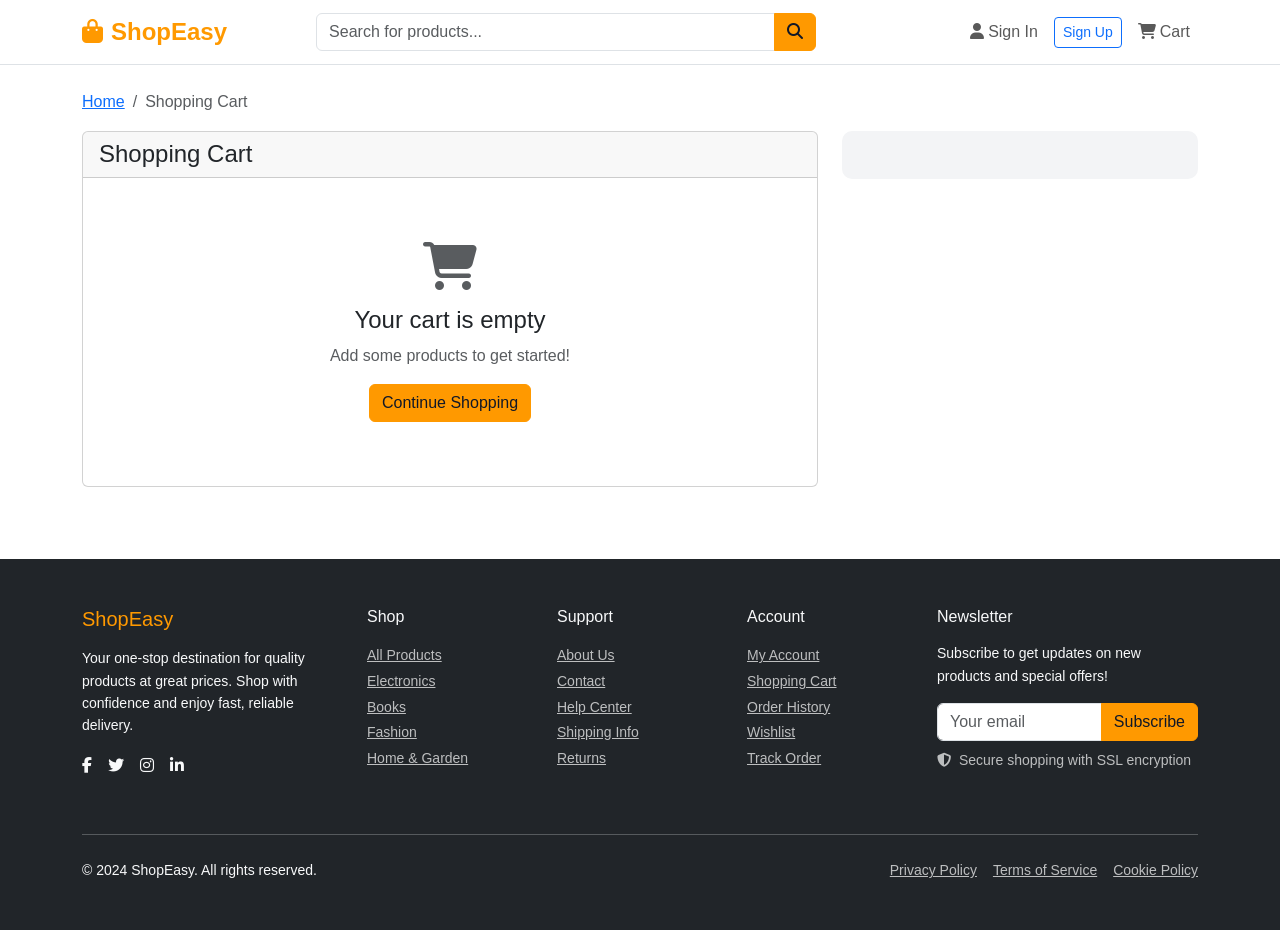
<file: cart.html>
<!DOCTYPE html>
<html lang="en">
<head>
    <meta charset="UTF-8">
    <meta name="viewport" content="width=device-width, initial-scale=1.0">
    <title>Shopping Cart - ShopEasy</title>
    <meta name="description" content="Review your cart items, update quantities, apply coupon codes, and proceed to secure checkout.">
    <meta name="keywords" content="shopping cart, cart items, checkout, coupon code, order summary">
    
    <!-- Bootstrap CSS -->
    <link href="https://cdn.jsdelivr.net/npm/bootstrap@5.3.0/dist/css/bootstrap.min.css" rel="stylesheet">
    <!-- Font Awesome -->
    <link rel="stylesheet" href="https://cdnjs.cloudflare.com/ajax/libs/font-awesome/6.4.0/css/all.min.css">
    <!-- Custom CSS -->
    <link rel="stylesheet" href="assets/css/styles.css">
</head>
<body>
    <!-- Header -->
    <div id="header-placeholder"></div>

    <main class="py-4">
        <div class="container">
            <!-- Breadcrumbs -->
            <nav aria-label="breadcrumb">
                <ol class="breadcrumb">
                    <li class="breadcrumb-item"><a href="index.html">Home</a></li>
                    <li class="breadcrumb-item active" aria-current="page">Shopping Cart</li>
                </ol>
            </nav>

            <div class="row">
                <!-- Cart Items -->
                <div class="col-lg-8">
                    <div class="card">
                        <div class="card-header">
                            <h4 class="mb-0">Shopping Cart</h4>
                        </div>
                        <div class="card-body">
                            <div id="cart-items">
                                <!-- Cart items will be loaded here by JavaScript -->
                            </div>
                        </div>
                    </div>
                </div>

                <!-- Order Summary -->
                <div class="col-lg-4">
                    <div class="cart-summary">
                        <div id="cart-summary">
                            <!-- Order summary will be loaded here by JavaScript -->
                        </div>
                    </div>
                </div>
            </div>
        </div>
    </main>

    <!-- Footer -->
    <div id="footer-placeholder"></div>

    <!-- Bootstrap JS -->
    <script src="https://cdn.jsdelivr.net/npm/bootstrap@5.3.0/dist/js/bootstrap.bundle.min.js"></script>
    <!-- Custom JS -->
    <script src="assets/js/app.js"></script>
    
    <script>
        // Load header and footer components
        document.addEventListener('DOMContentLoaded', function() {
            // Load header
            fetch('components/header.html')
                .then(response => response.text())
                .then(data => {
                    document.getElementById('header-placeholder').innerHTML = data;
                    // Re-initialize any event listeners after loading header
                    setTimeout(initializeApp, 100);
                });
            
            // Load footer
            fetch('components/footer.html')
                .then(response => response.text())
                .then(data => {
                    document.getElementById('footer-placeholder').innerHTML = data;
                });
        });
    </script>
</body>
</html>
</file>
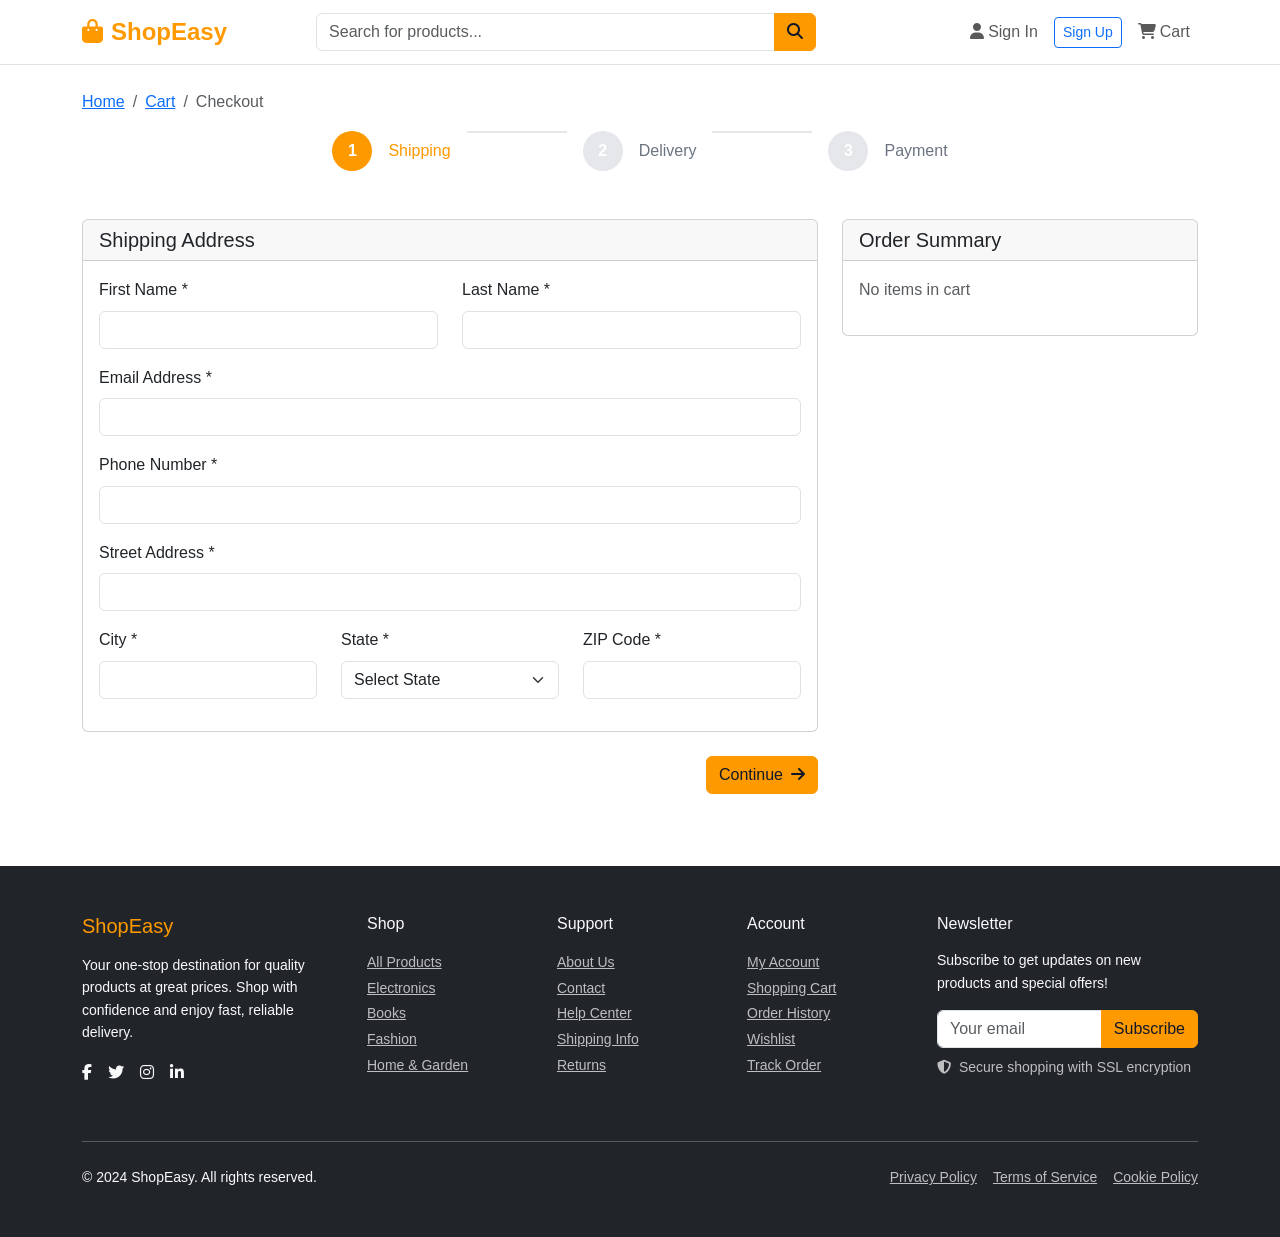
<file: checkout.html>
<!DOCTYPE html>
<html lang="en">
<head>
    <meta charset="UTF-8">
    <meta name="viewport" content="width=device-width, initial-scale=1.0">
    <title>Checkout - ShopEasy</title>
    <meta name="description" content="Complete your purchase with secure checkout. Enter shipping details and review your order before payment.">
    <meta name="keywords" content="checkout, shipping, billing, payment, secure checkout">
    
    <!-- Bootstrap CSS -->
    <link href="https://cdn.jsdelivr.net/npm/bootstrap@5.3.0/dist/css/bootstrap.min.css" rel="stylesheet">
    <!-- Font Awesome -->
    <link rel="stylesheet" href="https://cdnjs.cloudflare.com/ajax/libs/font-awesome/6.4.0/css/all.min.css">
    <!-- Custom CSS -->
    <link rel="stylesheet" href="assets/css/styles.css">
</head>
<body>
    <!-- Header -->
    <div id="header-placeholder"></div>

    <main class="py-4">
        <div class="container">
            <!-- Breadcrumbs -->
            <nav aria-label="breadcrumb">
                <ol class="breadcrumb">
                    <li class="breadcrumb-item"><a href="index.html">Home</a></li>
                    <li class="breadcrumb-item"><a href="cart.html">Cart</a></li>
                    <li class="breadcrumb-item active" aria-current="page">Checkout</li>
                </ol>
            </nav>

            <!-- Step Indicator -->
            <div class="step-indicator">
                <div class="step active">
                    <div class="step-number">1</div>
                    <span>Shipping</span>
                </div>
                <div class="step-line"></div>
                <div class="step">
                    <div class="step-number">2</div>
                    <span>Delivery</span>
                </div>
                <div class="step-line"></div>
                <div class="step">
                    <div class="step-number">3</div>
                    <span>Payment</span>
                </div>
            </div>

            <div class="row">
                <!-- Checkout Form -->
                <div class="col-lg-8">
                    <!-- Step 1: Shipping Address -->
                    <div class="checkout-step active" id="step-1">
                        <div class="card">
                            <div class="card-header">
                                <h5 class="mb-0">Shipping Address</h5>
                            </div>
                            <div class="card-body">
                                <form id="shippingForm">
                                    <div class="row">
                                        <div class="col-md-6 mb-3">
                                            <label for="firstName" class="form-label">First Name *</label>
                                            <input type="text" class="form-control" id="firstName" required>
                                        </div>
                                        <div class="col-md-6 mb-3">
                                            <label for="lastName" class="form-label">Last Name *</label>
                                            <input type="text" class="form-control" id="lastName" required>
                                        </div>
                                    </div>
                                    <div class="mb-3">
                                        <label for="email" class="form-label">Email Address *</label>
                                        <input type="email" class="form-control" id="email" required>
                                    </div>
                                    <div class="mb-3">
                                        <label for="phone" class="form-label">Phone Number *</label>
                                        <input type="tel" class="form-control" id="phone" required>
                                    </div>
                                    <div class="mb-3">
                                        <label for="address" class="form-label">Street Address *</label>
                                        <input type="text" class="form-control" id="address" required>
                                    </div>
                                    <div class="row">
                                        <div class="col-md-4 mb-3">
                                            <label for="city" class="form-label">City *</label>
                                            <input type="text" class="form-control" id="city" required>
                                        </div>
                                        <div class="col-md-4 mb-3">
                                            <label for="state" class="form-label">State *</label>
                                            <select class="form-select" id="state" required>
                                                <option value="">Select State</option>
                                                <option value="AL">Alabama</option>
                                                <option value="AK">Alaska</option>
                                                <option value="AZ">Arizona</option>
                                                <option value="AR">Arkansas</option>
                                                <option value="CA">California</option>
                                                <option value="CO">Colorado</option>
                                                <option value="CT">Connecticut</option>
                                                <option value="DE">Delaware</option>
                                                <option value="FL">Florida</option>
                                                <option value="GA">Georgia</option>
                                                <option value="HI">Hawaii</option>
                                                <option value="ID">Idaho</option>
                                                <option value="IL">Illinois</option>
                                                <option value="IN">Indiana</option>
                                                <option value="IA">Iowa</option>
                                                <option value="KS">Kansas</option>
                                                <option value="KY">Kentucky</option>
                                                <option value="LA">Louisiana</option>
                                                <option value="ME">Maine</option>
                                                <option value="MD">Maryland</option>
                                                <option value="MA">Massachusetts</option>
                                                <option value="MI">Michigan</option>
                                                <option value="MN">Minnesota</option>
                                                <option value="MS">Mississippi</option>
                                                <option value="MO">Missouri</option>
                                                <option value="MT">Montana</option>
                                                <option value="NE">Nebraska</option>
                                                <option value="NV">Nevada</option>
                                                <option value="NH">New Hampshire</option>
                                                <option value="NJ">New Jersey</option>
                                                <option value="NM">New Mexico</option>
                                                <option value="NY">New York</option>
                                                <option value="NC">North Carolina</option>
                                                <option value="ND">North Dakota</option>
                                                <option value="OH">Ohio</option>
                                                <option value="OK">Oklahoma</option>
                                                <option value="OR">Oregon</option>
                                                <option value="PA">Pennsylvania</option>
                                                <option value="RI">Rhode Island</option>
                                                <option value="SC">South Carolina</option>
                                                <option value="SD">South Dakota</option>
                                                <option value="TN">Tennessee</option>
                                                <option value="TX">Texas</option>
                                                <option value="UT">Utah</option>
                                                <option value="VT">Vermont</option>
                                                <option value="VA">Virginia</option>
                                                <option value="WA">Washington</option>
                                                <option value="WV">West Virginia</option>
                                                <option value="WI">Wisconsin</option>
                                                <option value="WY">Wyoming</option>
                                            </select>
                                        </div>
                                        <div class="col-md-4 mb-3">
                                            <label for="zipCode" class="form-label">ZIP Code *</label>
                                            <input type="text" class="form-control" id="zipCode" required>
                                        </div>
                                    </div>
                                </form>
                            </div>
                        </div>
                    </div>

                    <!-- Step 2: Delivery Method -->
                    <div class="checkout-step" id="step-2">
                        <div class="card">
                            <div class="card-header">
                                <h5 class="mb-0">Delivery Method</h5>
                            </div>
                            <div class="card-body">
                                <div class="form-check mb-3">
                                    <input class="form-check-input" type="radio" name="delivery" id="standard" value="standard" checked>
                                    <label class="form-check-label" for="standard">
                                        <strong>Standard Delivery</strong> - Free (3-5 business days)
                                        <br><small class="text-muted">Perfect for most orders</small>
                                    </label>
                                </div>
                                <div class="form-check mb-3">
                                    <input class="form-check-input" type="radio" name="delivery" id="express" value="express">
                                    <label class="form-check-label" for="express">
                                        <strong>Express Delivery</strong> - $15 (1-2 business days)
                                        <br><small class="text-muted">For urgent orders</small>
                                    </label>
                                </div>
                                <div class="form-check">
                                    <input class="form-check-input" type="radio" name="delivery" id="overnight" value="overnight">
                                    <label class="form-check-label" for="overnight">
                                        <strong>Overnight Delivery</strong> - $25 (Next business day)
                                        <br><small class="text-muted">For immediate needs</small>
                                    </label>
                                </div>
                            </div>
                        </div>
                    </div>

                    <!-- Step 3: Payment -->
                    <div class="checkout-step" id="step-3">
                        <div class="card">
                            <div class="card-header">
                                <h5 class="mb-0">Payment Method</h5>
                            </div>
                            <div class="card-body">
                                <p class="text-muted">You will be redirected to our secure payment page to complete your order.</p>
                                <div class="alert alert-info">
                                    <i class="fas fa-info-circle me-2"></i>
                                    We accept all major credit cards, PayPal, and other secure payment methods.
                                </div>
                            </div>
                        </div>
                    </div>

                    <!-- Navigation Buttons -->
                    <div class="d-flex justify-content-between mt-4">
                        <button type="button" class="btn btn-outline-secondary" onclick="previousCheckoutStep()" id="prevBtn" style="display: none;">
                            <i class="fas fa-arrow-left me-2"></i>Previous
                        </button>
                        <button type="button" class="btn btn-primary ms-auto" onclick="nextCheckoutStep()" id="nextBtn">
                            Continue<i class="fas fa-arrow-right ms-2"></i>
                        </button>
                    </div>
                </div>

                <!-- Order Summary -->
                <div class="col-lg-4">
                    <div class="card">
                        <div class="card-header">
                            <h5 class="mb-0">Order Summary</h5>
                        </div>
                        <div class="card-body">
                            <div id="checkout-summary">
                                <!-- Order summary will be loaded here by JavaScript -->
                            </div>
                        </div>
                    </div>
                </div>
            </div>
        </div>
    </main>

    <!-- Footer -->
    <div id="footer-placeholder"></div>

    <!-- Bootstrap JS -->
    <script src="https://cdn.jsdelivr.net/npm/bootstrap@5.3.0/dist/js/bootstrap.bundle.min.js"></script>
    <!-- Custom JS -->
    <script src="assets/js/app.js"></script>
    
    <script>
        // Load header and footer components
        document.addEventListener('DOMContentLoaded', function() {
            // Load header
            fetch('components/header.html')
                .then(response => response.text())
                .then(data => {
                    document.getElementById('header-placeholder').innerHTML = data;
                    // Re-initialize any event listeners after loading header
                    setTimeout(initializeApp, 100);
                });
            
            // Load footer
            fetch('components/footer.html')
                .then(response => response.text())
                .then(data => {
                    document.getElementById('footer-placeholder').innerHTML = data;
                });
        });

        // Override nextCheckoutStep to handle final step
        function nextCheckoutStep() {
            if (currentStep === 3) {
                // Redirect to payment page
                window.location.href = 'payment.html';
            } else {
                // Call the original function
                if (validateCurrentStep()) {
                    if (currentStep < 3) {
                        showCheckoutStep(currentStep + 1);
                        updateNavigationButtons();
                    }
                }
            }
        }

        function updateNavigationButtons() {
            const prevBtn = document.getElementById('prevBtn');
            const nextBtn = document.getElementById('nextBtn');
            
            if (prevBtn) {
                prevBtn.style.display = currentStep > 1 ? 'block' : 'none';
            }
            
            if (nextBtn) {
                if (currentStep === 3) {
                    nextBtn.innerHTML = 'Proceed to Payment<i class="fas fa-arrow-right ms-2"></i>';
                } else {
                    nextBtn.innerHTML = 'Continue<i class="fas fa-arrow-right ms-2"></i>';
                }
            }
        }

        // Update checkout summary
        function updateCheckoutSummary() {
            const summaryContainer = document.getElementById('checkout-summary');
            if (!summaryContainer || currentCart.length === 0) {
                if (summaryContainer) {
                    summaryContainer.innerHTML = '<p class="text-muted">No items in cart</p>';
                }
                return;
            }

            const cartItems = currentCart.map(cartItem => {
                const product = products.find(p => p.id === cartItem.id);
                return { ...cartItem, product };
            }).filter(item => item.product);

            const subtotal = cartItems.reduce((sum, item) => sum + (item.product.price * item.qty), 0);
            const shipping = subtotal >= 50 ? 0 : 5;
            const tax = subtotal * 0.05;
            const total = subtotal + shipping + tax;

            summaryContainer.innerHTML = `
                ${cartItems.map(item => `
                    <div class="d-flex align-items-center mb-3">
                        <img src="${item.product.images[0]}" class="me-3" style="width: 50px; height: 50px; object-fit: contain;" alt="${item.product.title}">
                        <div class="flex-grow-1">
                            <h6 class="mb-0">${item.product.title}</h6>
                            <small class="text-muted">Qty: ${item.qty}</small>
                        </div>
                        <span class="fw-bold">$${(item.product.price * item.qty).toFixed(2)}</span>
                    </div>
                `).join('')}
                
                <hr>
                
                <div class="d-flex justify-content-between mb-2">
                    <span>Subtotal:</span>
                    <span>$${subtotal.toFixed(2)}</span>
                </div>
                <div class="d-flex justify-content-between mb-2">
                    <span>Shipping:</span>
                    <span>${shipping === 0 ? 'FREE' : '$' + shipping.toFixed(2)}</span>
                </div>
                <div class="d-flex justify-content-between mb-2">
                    <span>Tax:</span>
                    <span>$${tax.toFixed(2)}</span>
                </div>
                <hr>
                <div class="d-flex justify-content-between">
                    <strong>Total:</strong>
                    <strong>$${total.toFixed(2)}</strong>
                </div>
            `;
        }

        // Override initializeCheckout to include summary update
        const originalInitializeCheckout = initializeCheckout;
        initializeCheckout = function() {
            originalInitializeCheckout();
            updateCheckoutSummary();
        };
    </script>
</body>
</html>
</file>
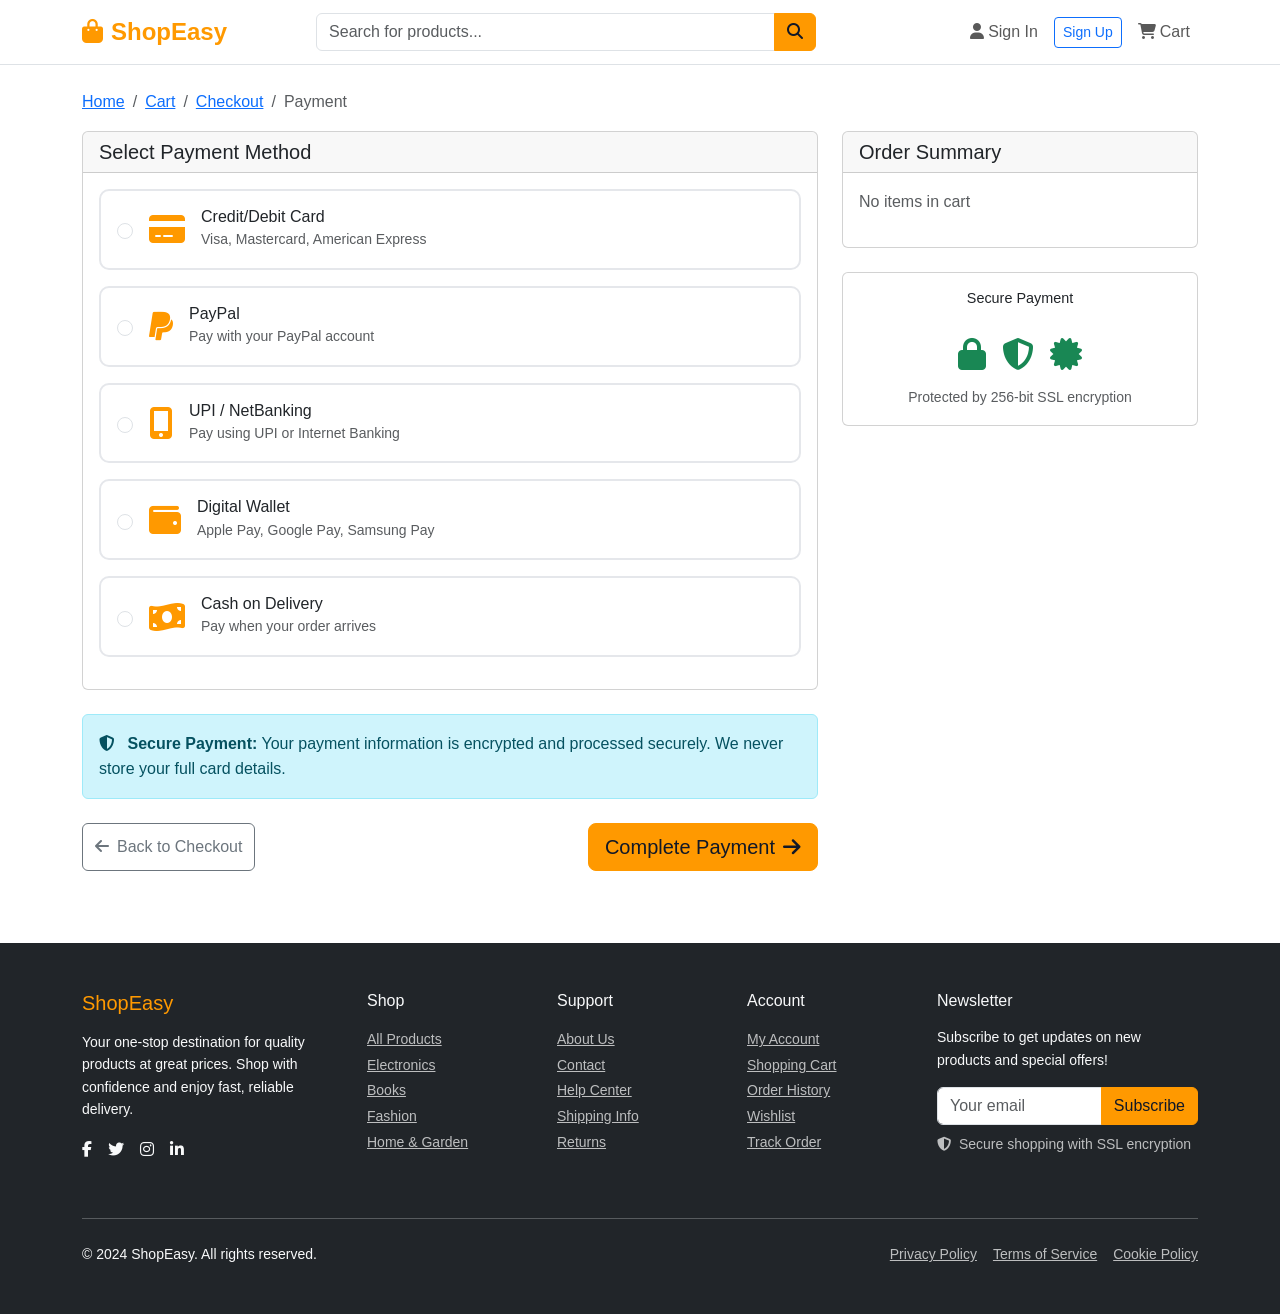
<file: payment.html>
<!DOCTYPE html>
<html lang="en">
<head>
    <meta charset="UTF-8">
    <meta name="viewport" content="width=device-width, initial-scale=1.0">
    <title>Payment - ShopEasy</title>
    <meta name="description" content="Complete your purchase with secure payment. Choose from multiple payment methods including credit cards, PayPal, and more.">
    <meta name="keywords" content="payment, checkout, credit card, PayPal, secure payment, online payment">
    
    <!-- Bootstrap CSS -->
    <link href="https://cdn.jsdelivr.net/npm/bootstrap@5.3.0/dist/css/bootstrap.min.css" rel="stylesheet">
    <!-- Font Awesome -->
    <link rel="stylesheet" href="https://cdnjs.cloudflare.com/ajax/libs/font-awesome/6.4.0/css/all.min.css">
    <!-- Custom CSS -->
    <link rel="stylesheet" href="assets/css/styles.css">
</head>
<body>
    <!-- Header -->
    <div id="header-placeholder"></div>

    <main class="py-4">
        <div class="container">
            <!-- Breadcrumbs -->
            <nav aria-label="breadcrumb">
                <ol class="breadcrumb">
                    <li class="breadcrumb-item"><a href="index.html">Home</a></li>
                    <li class="breadcrumb-item"><a href="cart.html">Cart</a></li>
                    <li class="breadcrumb-item"><a href="checkout.html">Checkout</a></li>
                    <li class="breadcrumb-item active" aria-current="page">Payment</li>
                </ol>
            </nav>

            <div class="row">
                <!-- Payment Methods -->
                <div class="col-lg-8">
                    <div class="card">
                        <div class="card-header">
                            <h5 class="mb-0">Select Payment Method</h5>
                        </div>
                        <div class="card-body">
                            <!-- Credit/Debit Card -->
                            <div class="payment-method" data-method="card">
                                <div class="d-flex align-items-center">
                                    <input class="form-check-input me-3" type="radio" name="paymentMethod" value="card" id="card">
                                    <label class="form-check-label flex-grow-1" for="card">
                                        <div class="d-flex align-items-center">
                                            <i class="fas fa-credit-card fa-2x me-3 text-primary"></i>
                                            <div>
                                                <h6 class="mb-0">Credit/Debit Card</h6>
                                                <small class="text-muted">Visa, Mastercard, American Express</small>
                                            </div>
                                        </div>
                                    </label>
                                </div>
                            </div>

                            <!-- PayPal -->
                            <div class="payment-method" data-method="paypal">
                                <div class="d-flex align-items-center">
                                    <input class="form-check-input me-3" type="radio" name="paymentMethod" value="paypal" id="paypal">
                                    <label class="form-check-label flex-grow-1" for="paypal">
                                        <div class="d-flex align-items-center">
                                            <i class="fab fa-paypal fa-2x me-3 text-primary"></i>
                                            <div>
                                                <h6 class="mb-0">PayPal</h6>
                                                <small class="text-muted">Pay with your PayPal account</small>
                                            </div>
                                        </div>
                                    </label>
                                </div>
                            </div>

                            <!-- UPI/NetBanking -->
                            <div class="payment-method" data-method="upi">
                                <div class="d-flex align-items-center">
                                    <input class="form-check-input me-3" type="radio" name="paymentMethod" value="upi" id="upi">
                                    <label class="form-check-label flex-grow-1" for="upi">
                                        <div class="d-flex align-items-center">
                                            <i class="fas fa-mobile-alt fa-2x me-3 text-primary"></i>
                                            <div>
                                                <h6 class="mb-0">UPI / NetBanking</h6>
                                                <small class="text-muted">Pay using UPI or Internet Banking</small>
                                            </div>
                                        </div>
                                    </label>
                                </div>
                            </div>

                            <!-- Digital Wallet -->
                            <div class="payment-method" data-method="wallet">
                                <div class="d-flex align-items-center">
                                    <input class="form-check-input me-3" type="radio" name="paymentMethod" value="wallet" id="wallet">
                                    <label class="form-check-label flex-grow-1" for="wallet">
                                        <div class="d-flex align-items-center">
                                            <i class="fas fa-wallet fa-2x me-3 text-primary"></i>
                                            <div>
                                                <h6 class="mb-0">Digital Wallet</h6>
                                                <small class="text-muted">Apple Pay, Google Pay, Samsung Pay</small>
                                            </div>
                                        </div>
                                    </label>
                                </div>
                            </div>

                            <!-- Cash on Delivery -->
                            <div class="payment-method" data-method="cod">
                                <div class="d-flex align-items-center">
                                    <input class="form-check-input me-3" type="radio" name="paymentMethod" value="cod" id="cod">
                                    <label class="form-check-label flex-grow-1" for="cod">
                                        <div class="d-flex align-items-center">
                                            <i class="fas fa-money-bill-wave fa-2x me-3 text-primary"></i>
                                            <div>
                                                <h6 class="mb-0">Cash on Delivery</h6>
                                                <small class="text-muted">Pay when your order arrives</small>
                                            </div>
                                        </div>
                                    </label>
                                </div>
                            </div>

                            <!-- Card Form (Hidden by default) -->
                            <div id="cardForm" style="display: none;" class="mt-4">
                                <div class="card bg-light">
                                    <div class="card-body">
                                        <h6 class="card-title">Card Details</h6>
                                        <div class="mb-3">
                                            <label for="cardNumber" class="form-label">Card Number</label>
                                            <input type="text" class="form-control" id="cardNumber" placeholder="1234 5678 9012 3456" maxlength="19">
                                        </div>
                                        <div class="row">
                                            <div class="col-md-6 mb-3">
                                                <label for="expiryDate" class="form-label">Expiry Date</label>
                                                <input type="text" class="form-control" id="expiryDate" placeholder="MM/YY" maxlength="5">
                                            </div>
                                            <div class="col-md-6 mb-3">
                                                <label for="cvv" class="form-label">CVV</label>
                                                <input type="text" class="form-control" id="cvv" placeholder="123" maxlength="4">
                                            </div>
                                        </div>
                                        <div class="mb-3">
                                            <label for="cardName" class="form-label">Name on Card</label>
                                            <input type="text" class="form-control" id="cardName" placeholder="John Doe">
                                        </div>
                                        <div class="form-check">
                                            <input class="form-check-input" type="checkbox" id="saveCard">
                                            <label class="form-check-label" for="saveCard">
                                                Save card for future purchases
                                            </label>
                                        </div>
                                    </div>
                                </div>
                            </div>
                        </div>
                    </div>

                    <!-- Security Notice -->
                    <div class="alert alert-info mt-4">
                        <i class="fas fa-shield-alt me-2"></i>
                        <strong>Secure Payment:</strong> Your payment information is encrypted and processed securely. We never store your full card details.
                    </div>

                    <!-- Action Buttons -->
                    <div class="d-flex justify-content-between mt-4">
                        <button type="button" class="btn btn-outline-secondary" onclick="window.location.href='checkout.html'">
                            <i class="fas fa-arrow-left me-2"></i>Back to Checkout
                        </button>
                        <button type="button" class="btn btn-primary btn-lg" onclick="processPayment()">
                            Complete Payment<i class="fas fa-arrow-right ms-2"></i>
                        </button>
                    </div>
                </div>

                <!-- Order Summary -->
                <div class="col-lg-4">
                    <div class="card">
                        <div class="card-header">
                            <h5 class="mb-0">Order Summary</h5>
                        </div>
                        <div class="card-body">
                            <div id="payment-summary">
                                <!-- Order summary will be loaded here by JavaScript -->
                            </div>
                        </div>
                    </div>

                    <!-- Security Features -->
                    <div class="card mt-4">
                        <div class="card-body text-center">
                            <h6 class="card-title">Secure Payment</h6>
                            <div class="d-flex justify-content-center gap-3 mb-3">
                                <i class="fas fa-lock fa-2x text-success"></i>
                                <i class="fas fa-shield-alt fa-2x text-success"></i>
                                <i class="fas fa-certificate fa-2x text-success"></i>
                            </div>
                            <p class="small text-muted mb-0">
                                Protected by 256-bit SSL encryption
                            </p>
                        </div>
                    </div>
                </div>
            </div>
        </div>
    </main>

    <!-- Footer -->
    <div id="footer-placeholder"></div>

    <!-- Bootstrap JS -->
    <script src="https://cdn.jsdelivr.net/npm/bootstrap@5.3.0/dist/js/bootstrap.bundle.min.js"></script>
    <!-- Custom JS -->
    <script src="assets/js/app.js"></script>
    
    <script>
        // Load header and footer components
        document.addEventListener('DOMContentLoaded', function() {
            // Load header
            fetch('components/header.html')
                .then(response => response.text())
                .then(data => {
                    document.getElementById('header-placeholder').innerHTML = data;
                    // Re-initialize any event listeners after loading header
                    setTimeout(initializeApp, 100);
                });
            
            // Load footer
            fetch('components/footer.html')
                .then(response => response.text())
                .then(data => {
                    document.getElementById('footer-placeholder').innerHTML = data;
                });
        });

        // Card number formatting
        document.addEventListener('DOMContentLoaded', function() {
            const cardNumber = document.getElementById('cardNumber');
            if (cardNumber) {
                cardNumber.addEventListener('input', function(e) {
                    let value = e.target.value.replace(/\s/g, '').replace(/[^0-9]/gi, '');
                    let formattedValue = value.match(/.{1,4}/g)?.join(' ') || value;
                    if (formattedValue.length >= 19) {
                        formattedValue = formattedValue.substr(0, 19);
                    }
                    e.target.value = formattedValue;
                });
            }

            // Expiry date formatting
            const expiryDate = document.getElementById('expiryDate');
            if (expiryDate) {
                expiryDate.addEventListener('input', function(e) {
                    let value = e.target.value.replace(/\D/g, '');
                    if (value.length >= 2) {
                        value = value.substring(0, 2) + '/' + value.substring(2, 4);
                    }
                    e.target.value = value;
                });
            }

            // CVV formatting
            const cvv = document.getElementById('cvv');
            if (cvv) {
                cvv.addEventListener('input', function(e) {
                    e.target.value = e.target.value.replace(/[^0-9]/g, '');
                });
            }
        });

        // Update payment summary
        function updatePaymentSummary() {
            const summaryContainer = document.getElementById('payment-summary');
            if (!summaryContainer || currentCart.length === 0) {
                if (summaryContainer) {
                    summaryContainer.innerHTML = '<p class="text-muted">No items in cart</p>';
                }
                return;
            }

            const cartItems = currentCart.map(cartItem => {
                const product = products.find(p => p.id === cartItem.id);
                return { ...cartItem, product };
            }).filter(item => item.product);

            const subtotal = cartItems.reduce((sum, item) => sum + (item.product.price * item.qty), 0);
            const shipping = subtotal >= 50 ? 0 : 5;
            const tax = subtotal * 0.05;
            const total = subtotal + shipping + tax;

            summaryContainer.innerHTML = `
                ${cartItems.map(item => `
                    <div class="d-flex align-items-center mb-3">
                        <img src="${item.product.images[0]}" class="me-3" style="width: 50px; height: 50px; object-fit: contain;" alt="${item.product.title}">
                        <div class="flex-grow-1">
                            <h6 class="mb-0">${item.product.title}</h6>
                            <small class="text-muted">Qty: ${item.qty}</small>
                        </div>
                        <span class="fw-bold">$${(item.product.price * item.qty).toFixed(2)}</span>
                    </div>
                `).join('')}
                
                <hr>
                
                <div class="d-flex justify-content-between mb-2">
                    <span>Subtotal:</span>
                    <span>$${subtotal.toFixed(2)}</span>
                </div>
                <div class="d-flex justify-content-between mb-2">
                    <span>Shipping:</span>
                    <span>${shipping === 0 ? 'FREE' : '$' + shipping.toFixed(2)}</span>
                </div>
                <div class="d-flex justify-content-between mb-2">
                    <span>Tax:</span>
                    <span>$${tax.toFixed(2)}</span>
                </div>
                <hr>
                <div class="d-flex justify-content-between">
                    <strong>Total:</strong>
                    <strong>$${total.toFixed(2)}</strong>
                </div>
            `;
        }

        // Override initializePayment to include summary update
        const originalInitializePayment = initializePayment;
        initializePayment = function() {
            originalInitializePayment();
            updatePaymentSummary();
        };
    </script>
</body>
</html>
</file>
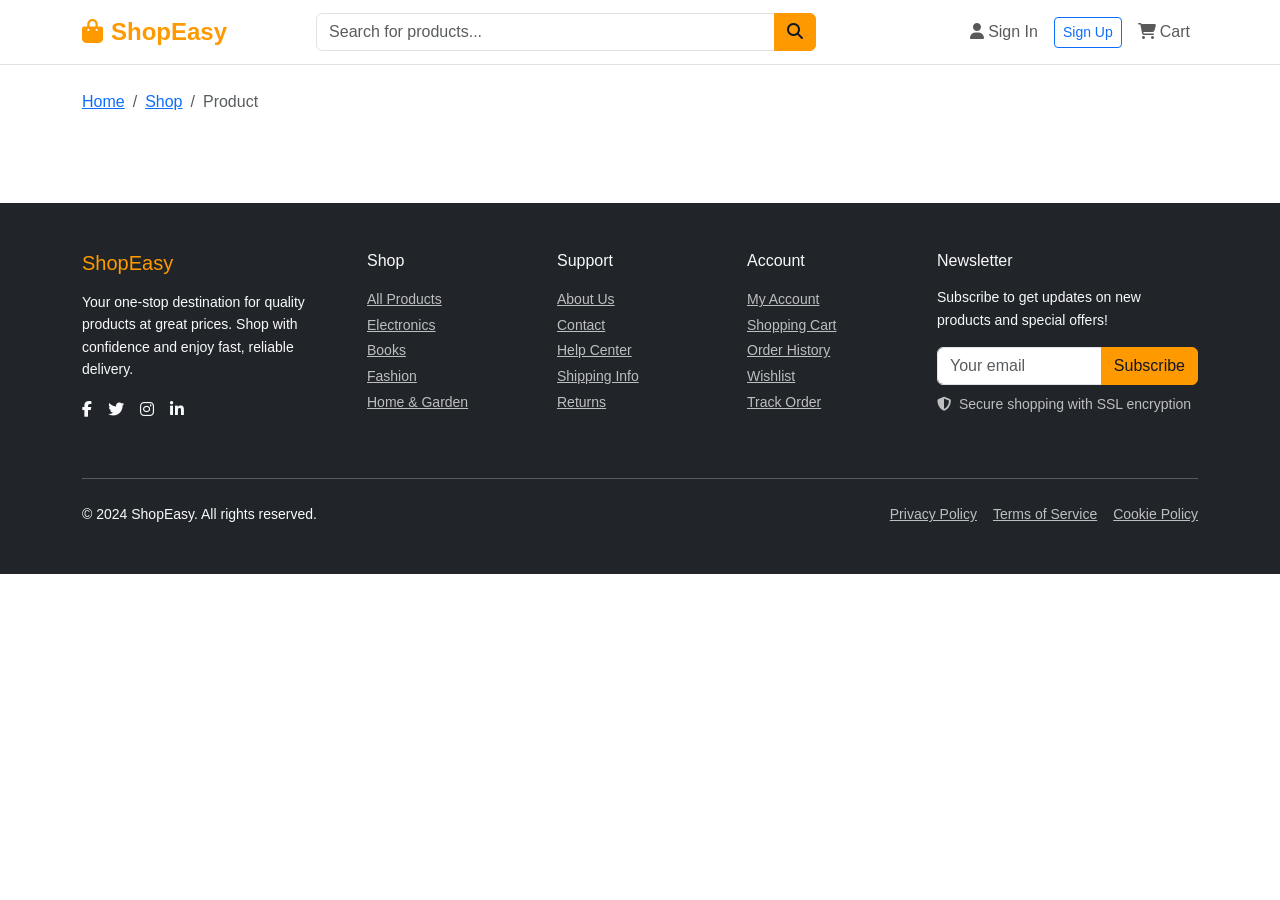
<file: product.html>
<!DOCTYPE html>
<html lang="en">
<head>
    <meta charset="UTF-8">
    <meta name="viewport" content="width=device-width, initial-scale=1.0">
    <title>Product Details - ShopEasy</title>
    <meta name="description" content="View detailed product information, specifications, reviews, and shipping details. Add to cart or buy now with secure checkout.">
    <meta name="keywords" content="product details, specifications, reviews, add to cart, buy now">
    
    <!-- Bootstrap CSS -->
    <link href="https://cdn.jsdelivr.net/npm/bootstrap@5.3.0/dist/css/bootstrap.min.css" rel="stylesheet">
    <!-- Font Awesome -->
    <link rel="stylesheet" href="https://cdnjs.cloudflare.com/ajax/libs/font-awesome/6.4.0/css/all.min.css">
    <!-- Custom CSS -->
    <link rel="stylesheet" href="assets/css/styles.css">
</head>
<body>
    <!-- Header -->
    <div id="header-placeholder"></div>

    <main class="py-4">
        <div class="container">
            <!-- Breadcrumbs -->
            <nav aria-label="breadcrumb">
                <ol class="breadcrumb">
                    <li class="breadcrumb-item"><a href="index.html">Home</a></li>
                    <li class="breadcrumb-item"><a href="shop.html">Shop</a></li>
                    <li class="breadcrumb-item active" aria-current="page">Product</li>
                </ol>
            </nav>

            <!-- Product Details -->
            <div id="product-details">
                <!-- Product details will be loaded here by JavaScript -->
            </div>
        </div>
    </main>

    <!-- Footer -->
    <div id="footer-placeholder"></div>

    <!-- Bootstrap JS -->
    <script src="https://cdn.jsdelivr.net/npm/bootstrap@5.3.0/dist/js/bootstrap.bundle.min.js"></script>
    <!-- Custom JS -->
    <script src="assets/js/app.js"></script>
    
    <script>
        // Load header and footer components
        document.addEventListener('DOMContentLoaded', function() {
            // Load header
            fetch('components/header.html')
                .then(response => response.text())
                .then(data => {
                    document.getElementById('header-placeholder').innerHTML = data;
                    // Re-initialize any event listeners after loading header
                    setTimeout(initializeApp, 100);
                });
            
            // Load footer
            fetch('components/footer.html')
                .then(response => response.text())
                .then(data => {
                    document.getElementById('footer-placeholder').innerHTML = data;
                });
        });

        function initializeImageGallery(images) {
            // This function is called from app.js to set up the image gallery
            console.log('Image gallery initialized with', images.length, 'images');
        }
    </script>
</body>
</html>
</file>
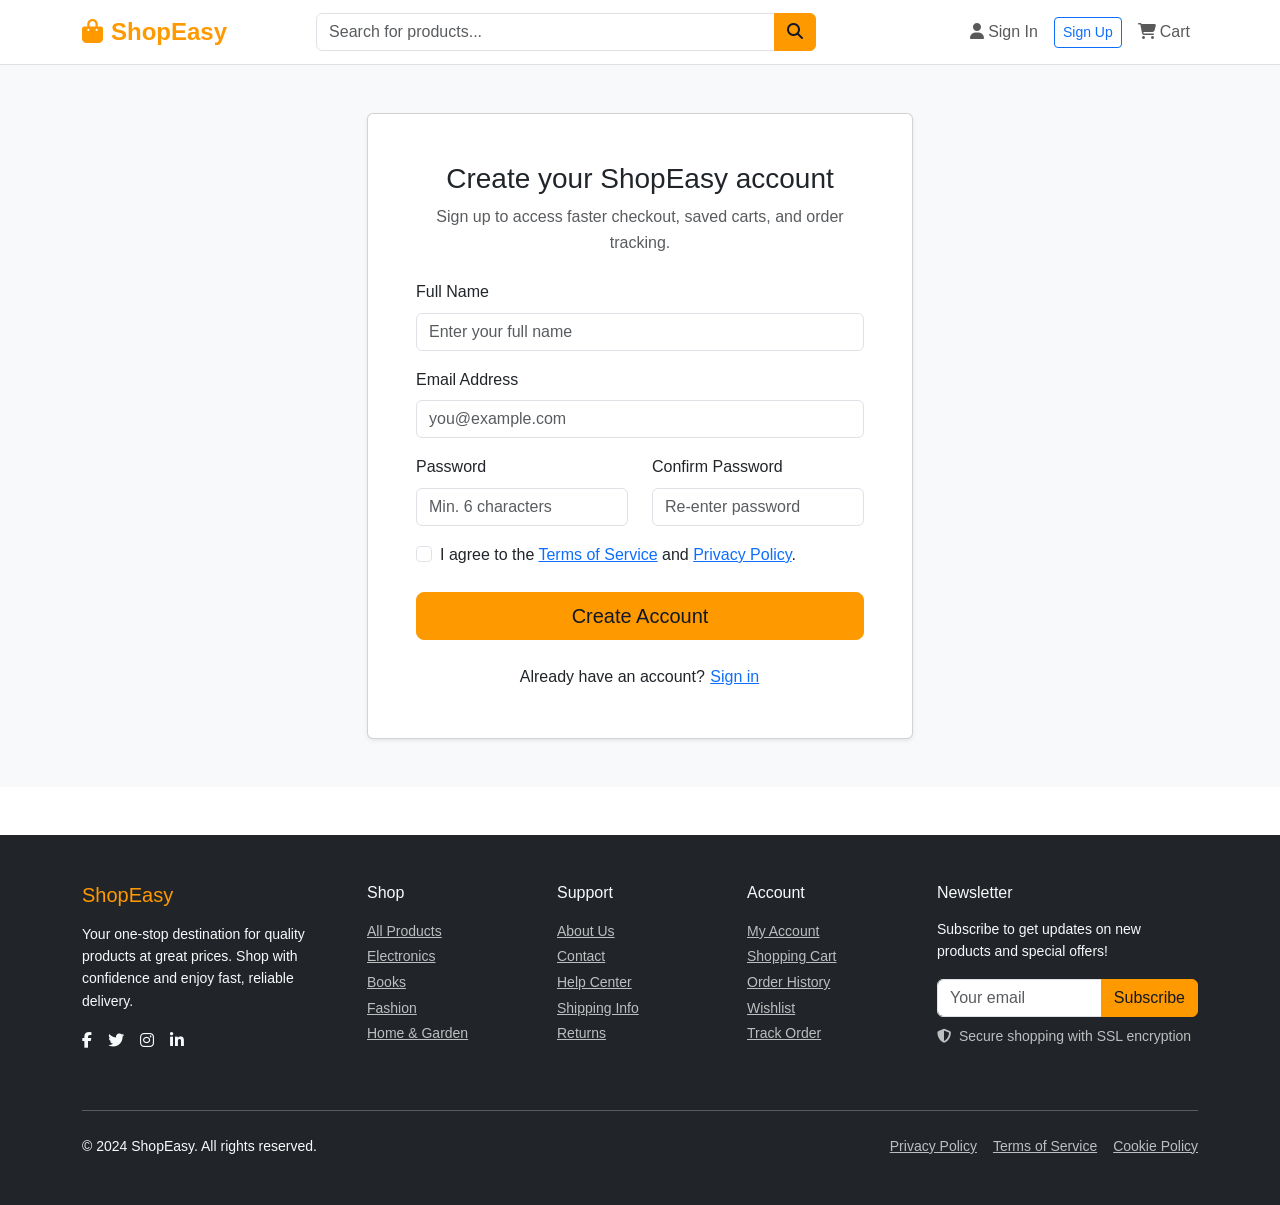
<file: signup.html>
<!DOCTYPE html>
<html lang="en">
<head>
    <meta charset="UTF-8">
    <meta name="viewport" content="width=device-width, initial-scale=1.0">
    <title>Create Account - ShopEasy</title>
    <meta name="description" content="Create your ShopEasy account to track orders, save your cart, and get personalized recommendations.">
    <meta name="keywords" content="signup, create account, register, ecommerce">
    
    <!-- Bootstrap CSS -->
    <link href="https://cdn.jsdelivr.net/npm/bootstrap@5.3.0/dist/css/bootstrap.min.css" rel="stylesheet">
    <!-- Font Awesome -->
    <link rel="stylesheet" href="https://cdnjs.cloudflare.com/ajax/libs/font-awesome/6.4.0/css/all.min.css">
    <!-- Custom CSS -->
    <link rel="stylesheet" href="assets/css/styles.css">
</head>
<body>
    <!-- Header -->
    <div id="header-placeholder"></div>

    <main class="py-5 bg-light">
        <div class="container">
            <div class="row justify-content-center">
                <div class="col-lg-6">
                    <div class="card shadow-sm">
                        <div class="card-body p-4 p-md-5">
                            <div class="text-center mb-4">
                                <h1 class="h3">Create your ShopEasy account</h1>
                                <p class="text-muted mb-0">Sign up to access faster checkout, saved carts, and order tracking.</p>
                            </div>
                            <form id="signupForm" novalidate>
                                <div class="mb-3">
                                    <label for="signupFullName" class="form-label">Full Name</label>
                                    <input type="text" class="form-control" id="signupFullName" placeholder="Enter your full name" required>
                                </div>
                                <div class="mb-3">
                                    <label for="signupEmail" class="form-label">Email Address</label>
                                    <input type="email" class="form-control" id="signupEmail" placeholder="you@example.com" required>
                                </div>
                                <div class="row">
                                    <div class="col-md-6 mb-3">
                                        <label for="signupPassword" class="form-label">Password</label>
                                        <input type="password" class="form-control" id="signupPassword" placeholder="Min. 6 characters" required>
                                    </div>
                                    <div class="col-md-6 mb-3">
                                        <label for="signupConfirmPassword" class="form-label">Confirm Password</label>
                                        <input type="password" class="form-control" id="signupConfirmPassword" placeholder="Re-enter password" required>
                                    </div>
                                </div>
                                <div class="form-check mb-4">
                                    <input class="form-check-input" type="checkbox" value="" id="termsCheck" required>
                                    <label class="form-check-label" for="termsCheck">
                                        I agree to the <a href="#">Terms of Service</a> and <a href="#">Privacy Policy</a>.
                                    </label>
                                </div>
                                <button type="submit" class="btn btn-primary w-100 btn-lg">Create Account</button>
                            </form>
                            <p class="text-center mt-4 mb-0">
                                Already have an account?
                                <button type="button" class="btn btn-link p-0 align-baseline" data-bs-toggle="modal" data-bs-target="#signInModal">
                                    Sign in
                                </button>
                            </p>
                        </div>
                    </div>
                </div>
            </div>
        </div>
    </main>

    <!-- Footer -->
    <div id="footer-placeholder"></div>

    <!-- Bootstrap JS -->
    <script src="https://cdn.jsdelivr.net/npm/bootstrap@5.3.0/dist/js/bootstrap.bundle.min.js"></script>
    <!-- Custom JS -->
    <script src="assets/js/app.js"></script>
    
    <script>
        document.addEventListener('DOMContentLoaded', function() {
            fetch('components/header.html')
                .then(response => response.text())
                .then(data => {
                    document.getElementById('header-placeholder').innerHTML = data;
                    setTimeout(initializeApp, 100);
                });
            
            fetch('components/footer.html')
                .then(response => response.text())
                .then(data => {
                    document.getElementById('footer-placeholder').innerHTML = data;
                });
        });
    </script>
</body>
</html>
</file>
<file: assets/css/styles.css>
/* Amazon-like Theme Colors */
:root {
  --primary-color: #FF9900;
  --primary-hover: #e8890a;
  --dark-color: #111827;
  --light-gray: #F3F4F6;
  --medium-gray: #E5E7EB;
  --text-muted: #6B7280;
}

/* Global Styles */
body {
  font-family: Arial, Helvetica, sans-serif;
  color: var(--dark-color);
  line-height: 1.6;
}

/* Custom Button Styles */
.btn-primary {
  background-color: var(--primary-color);
  border-color: var(--primary-color);
  color: var(--dark-color);
  font-weight: 500;
}

.btn-primary:hover {
  background-color: var(--primary-hover);
  border-color: var(--primary-hover);
  color: var(--dark-color);
}

.btn-warning {
  background-color: var(--primary-color);
  border-color: var(--primary-color);
  color: var(--dark-color);
}

.btn-warning:hover {
  background-color: var(--primary-hover);
  border-color: var(--primary-hover);
  color: var(--dark-color);
}

/* Navbar Styles */
.navbar-brand {
  font-size: 1.5rem;
  color: var(--primary-color) !important;
}

.text-primary {
  color: var(--primary-color) !important;
}

.user-initial-badge {
  width: 36px;
  height: 36px;
  border-radius: 50%;
  background-color: var(--primary-color);
  color: var(--dark-color);
  font-weight: 700;
  display: inline-flex;
  align-items: center;
  justify-content: center;
  text-transform: uppercase;
}

/* Product Card Styles */
.product-card {
  min-height: 340px;
  transition: transform 0.2s ease-in-out, box-shadow 0.2s ease-in-out;
  border: 1px solid var(--medium-gray);
}

.product-card:hover {
  transform: translateY(-2px);
  box-shadow: 0 4px 12px rgba(0, 0, 0, 0.1);
}

.card .card-img-top {
  max-height: 180px;
  object-fit: contain;
  background-color: #f8f9fa;
}

.card-body {
  padding: 1rem;
}

.card-title {
  font-size: 0.9rem;
  font-weight: 500;
  line-height: 1.3;
  height: 2.6rem;
  overflow: hidden;
  display: -webkit-box;
  -webkit-line-clamp: 2;
  -webkit-box-orient: vertical;
}

/* Hero Section */
.hero-section {
  background: linear-gradient(135deg, var(--primary-color) 0%, #ffad33 100%);
  color: white;
  padding: 4rem 0;
}

.hero-title {
  font-size: 3rem;
  font-weight: bold;
  margin-bottom: 1rem;
}

.hero-subtitle {
  font-size: 1.2rem;
  margin-bottom: 2rem;
}

/* Category Cards */
.category-card {
  background: white;
  border-radius: 10px;
  padding: 2rem;
  text-align: center;
  transition: transform 0.2s ease-in-out;
  box-shadow: 0 2px 10px rgba(0, 0, 0, 0.1);
  height: 100%;
}

.category-card:hover {
  transform: translateY(-5px);
}

.category-icon {
  font-size: 3rem;
  color: var(--primary-color);
  margin-bottom: 1rem;
}

/* Filter Sidebar */
.filter-sidebar {
  background: white;
  border-radius: 10px;
  padding: 1.5rem;
  box-shadow: 0 2px 10px rgba(0, 0, 0, 0.1);
  margin-bottom: 2rem;
}

.filter-section {
  margin-bottom: 2rem;
  padding-bottom: 1.5rem;
  border-bottom: 1px solid var(--medium-gray);
}

.filter-section:last-child {
  border-bottom: none;
  margin-bottom: 0;
}

.filter-title {
  font-weight: 600;
  margin-bottom: 1rem;
  color: var(--dark-color);
}

/* Price Range Slider */
.price-range {
  width: 100%;
  height: 5px;
  border-radius: 5px;
  background: var(--medium-gray);
  outline: none;
  -webkit-appearance: none;
}

.price-range::-webkit-slider-thumb {
  -webkit-appearance: none;
  appearance: none;
  width: 20px;
  height: 20px;
  border-radius: 50%;
  background: var(--primary-color);
  cursor: pointer;
}

.price-range::-moz-range-thumb {
  width: 20px;
  height: 20px;
  border-radius: 50%;
  background: var(--primary-color);
  cursor: pointer;
  border: none;
}

/* Product Gallery */
.product-gallery {
  position: relative;
}

.main-image {
  width: 100%;
  height: 400px;
  object-fit: contain;
  border: 1px solid var(--medium-gray);
  border-radius: 10px;
  background-color: #f8f9fa;
}

.thumbnail {
  width: 80px;
  height: 80px;
  object-fit: contain;
  border: 2px solid var(--medium-gray);
  border-radius: 5px;
  cursor: pointer;
  transition: border-color 0.2s ease-in-out;
}

.thumbnail:hover,
.thumbnail.active {
  border-color: var(--primary-color);
}

/* Rating Stars */
.rating-stars {
  color: #ffc107;
}

.rating-number {
  color: var(--text-muted);
  font-size: 0.9rem;
}

/* Product Tabs */
.nav-pills .nav-link {
  color: var(--text-muted);
  border-radius: 0;
  border-bottom: 2px solid transparent;
}

.nav-pills .nav-link.active {
  background-color: transparent;
  color: var(--primary-color);
  border-bottom-color: var(--primary-color);
}

/* Cart Styles */
.cart-item {
  border-bottom: 1px solid var(--medium-gray);
  padding: 1.5rem 0;
}

.cart-item:last-child {
  border-bottom: none;
}

.cart-summary {
  background: var(--light-gray);
  padding: 1.5rem;
  border-radius: 10px;
  position: sticky;
  top: 100px;
}

/* Checkout Steps */
.checkout-step {
  display: none;
}

.checkout-step.active {
  display: block;
}

.step-indicator {
  display: flex;
  justify-content: center;
  margin-bottom: 3rem;
}

.step {
  display: flex;
  align-items: center;
  color: var(--text-muted);
}

.step.active {
  color: var(--primary-color);
}

.step.completed {
  color: var(--primary-color);
}

.step-number {
  width: 40px;
  height: 40px;
  border-radius: 50%;
  display: flex;
  align-items: center;
  justify-content: center;
  margin-right: 1rem;
  background-color: var(--medium-gray);
  color: white;
  font-weight: bold;
}

.step.active .step-number {
  background-color: var(--primary-color);
}

.step.completed .step-number {
  background-color: var(--primary-color);
}

.step-line {
  width: 100px;
  height: 2px;
  background-color: var(--medium-gray);
  margin: 0 1rem;
}

.step.completed + .step .step-line,
.step.completed .step-line {
  background-color: var(--primary-color);
}

/* Payment Methods */
.payment-method {
  border: 2px solid var(--medium-gray);
  border-radius: 10px;
  padding: 1rem;
  margin-bottom: 1rem;
  cursor: pointer;
  transition: all 0.2s ease-in-out;
}

.payment-method:hover {
  border-color: var(--primary-color);
}

.payment-method.selected {
  border-color: var(--primary-color);
  background-color: rgba(255, 153, 0, 0.1);
}

/* Order Confirmation */
.order-success {
  text-align: center;
  padding: 3rem 0;
}

.success-icon {
  font-size: 4rem;
  color: #28a745;
  margin-bottom: 1rem;
}

/* Responsive Design */
@media (max-width: 768px) {
  .hero-title {
    font-size: 2rem;
  }
  
  .hero-subtitle {
    font-size: 1rem;
  }
  
  .category-card {
    margin-bottom: 1rem;
  }
  
  .filter-sidebar {
    margin-bottom: 1rem;
  }
  
  .cart-summary {
    position: static;
    margin-top: 2rem;
  }
  
  .step-line {
    width: 50px;
  }
}

@media (max-width: 576px) {
  .hero-section {
    padding: 2rem 0;
  }
  
  .hero-title {
    font-size: 1.5rem;
  }
  
  .main-image {
    height: 250px;
  }
  
  .thumbnail {
    width: 60px;
    height: 60px;
  }
}

/* Loading Animation */
.loading {
  display: inline-block;
  width: 20px;
  height: 20px;
  border: 3px solid rgba(255, 153, 0, 0.3);
  border-radius: 50%;
  border-top-color: var(--primary-color);
  animation: spin 1s ease-in-out infinite;
}

@keyframes spin {
  to { transform: rotate(360deg); }
}

/* Utility Classes */
.text-light-50 {
  color: rgba(255, 255, 255, 0.7) !important;
}

.bg-light-gray {
  background-color: var(--light-gray) !important;
}

.border-primary {
  border-color: var(--primary-color) !important;
}

/* Form Validation */
.is-invalid {
  border-color: #dc3545;
}

.invalid-feedback {
  display: block;
  color: #dc3545;
  font-size: 0.875rem;
  margin-top: 0.25rem;
}

/* Custom Scrollbar */
::-webkit-scrollbar {
  width: 8px;
}

::-webkit-scrollbar-track {
  background: var(--light-gray);
}

::-webkit-scrollbar-thumb {
  background: var(--primary-color);
  border-radius: 4px;
}

::-webkit-scrollbar-thumb:hover {
  background: var(--primary-hover);
}
</file>
